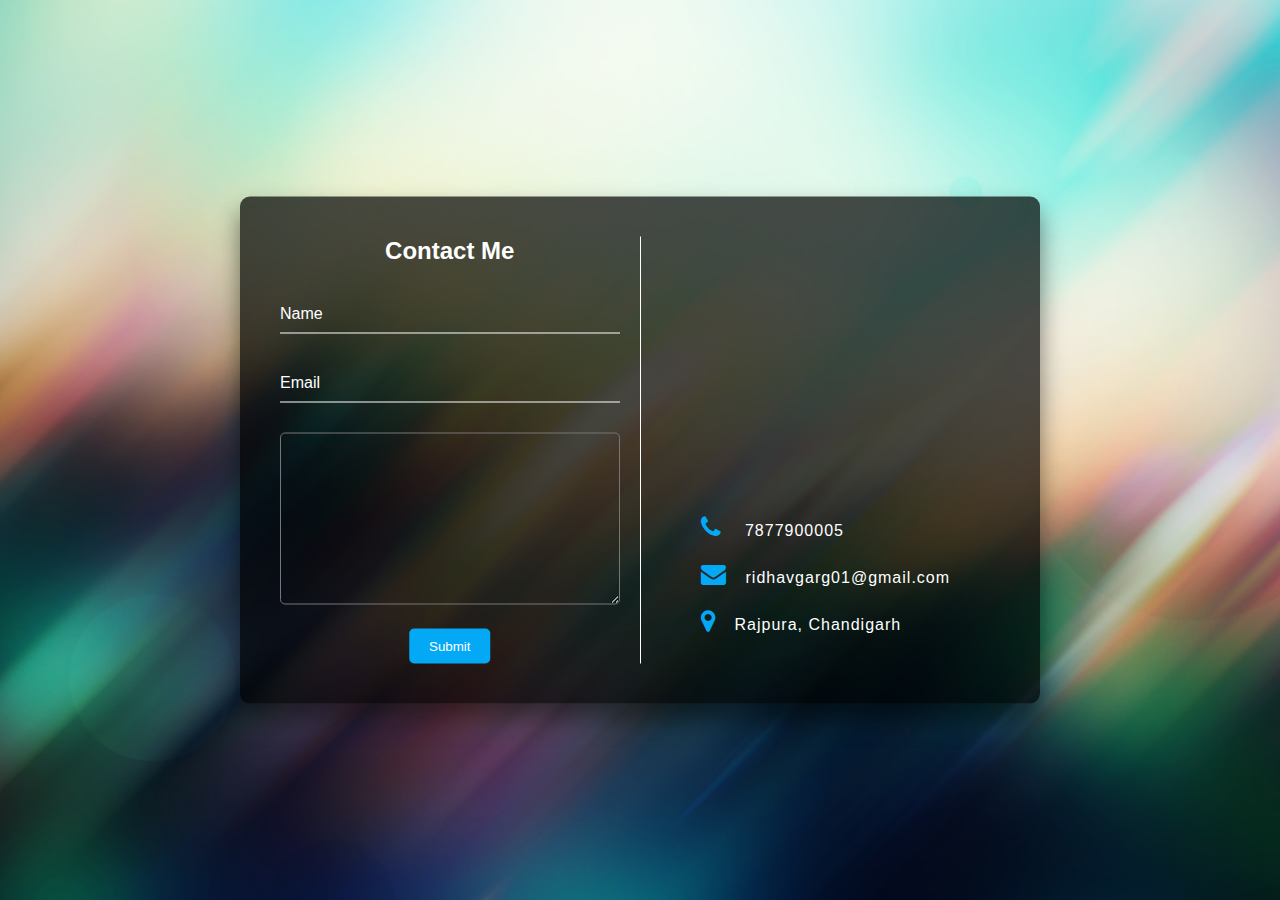
<file: contact.html>
<!DOCTYPE html>
<html lang="en">
<head>
	<meta charset="UTF-8">
	<title>Portfolio | Contact Me</title>
	<link rel="icon" href="img/logo.jpg">
	<link rel="stylesheet" href="css/contact.css">
	<link rel="stylesheet" href="https://cdnjs.cloudflare.com/ajax/libs/font-awesome/4.7.0/css/font-awesome.min.css">
</head>
<body>
	<div class="container">
		<div class="formBox">
			<h2>Contact Me</h2>
			<form name="feedback" action="process.php" method="post">
				<div class="inputBox">
					<input type="text" name="Name" required>
					<label>Name</label>
				</div>
				<div class="inputBox">
					<input type="email" name="email" required>
					<label type="email">Email</label>
				</div>
				<div class="inputBox">
					<textarea name="message" id="" cols="30" rows="10"></textarea>
				</div>
				<input type="submit" value="Submit" name="submit">
			</form>
		</div>
		<div class="contactDetails">
			<iframe src="https://www.google.com/maps/embed?pb=!1m18!1m12!1m3!1d3437.175134961477!2d76.65758911499866!3d30.516086481713128!2m3!1f0!2f0!3f0!3m2!1i1024!2i768!4f13.1!3m3!1m2!1s0x390fc32344a6e2d7%3A0x81b346dee91799ca!2sChitkara+University!5e0!3m2!1sen!2sin!4v1550759325214" width="100%" height="50%" frameborder="0" style="border:0" allowfullscreen></iframe>
			<section>
				<ul>
					<li><i class="fa fa-phone"></i> <span>7877900005</span></li>
					<li><i class="fa fa-envelope"></i><span>ridhavgarg01@gmail.com</span></li>
					<li><i class="fa fa-map-marker"></i><span>Rajpura, Chandigarh</span></li>
				</ul>
			</section>
		</div>
	</div>
</body>
</html>
</file>
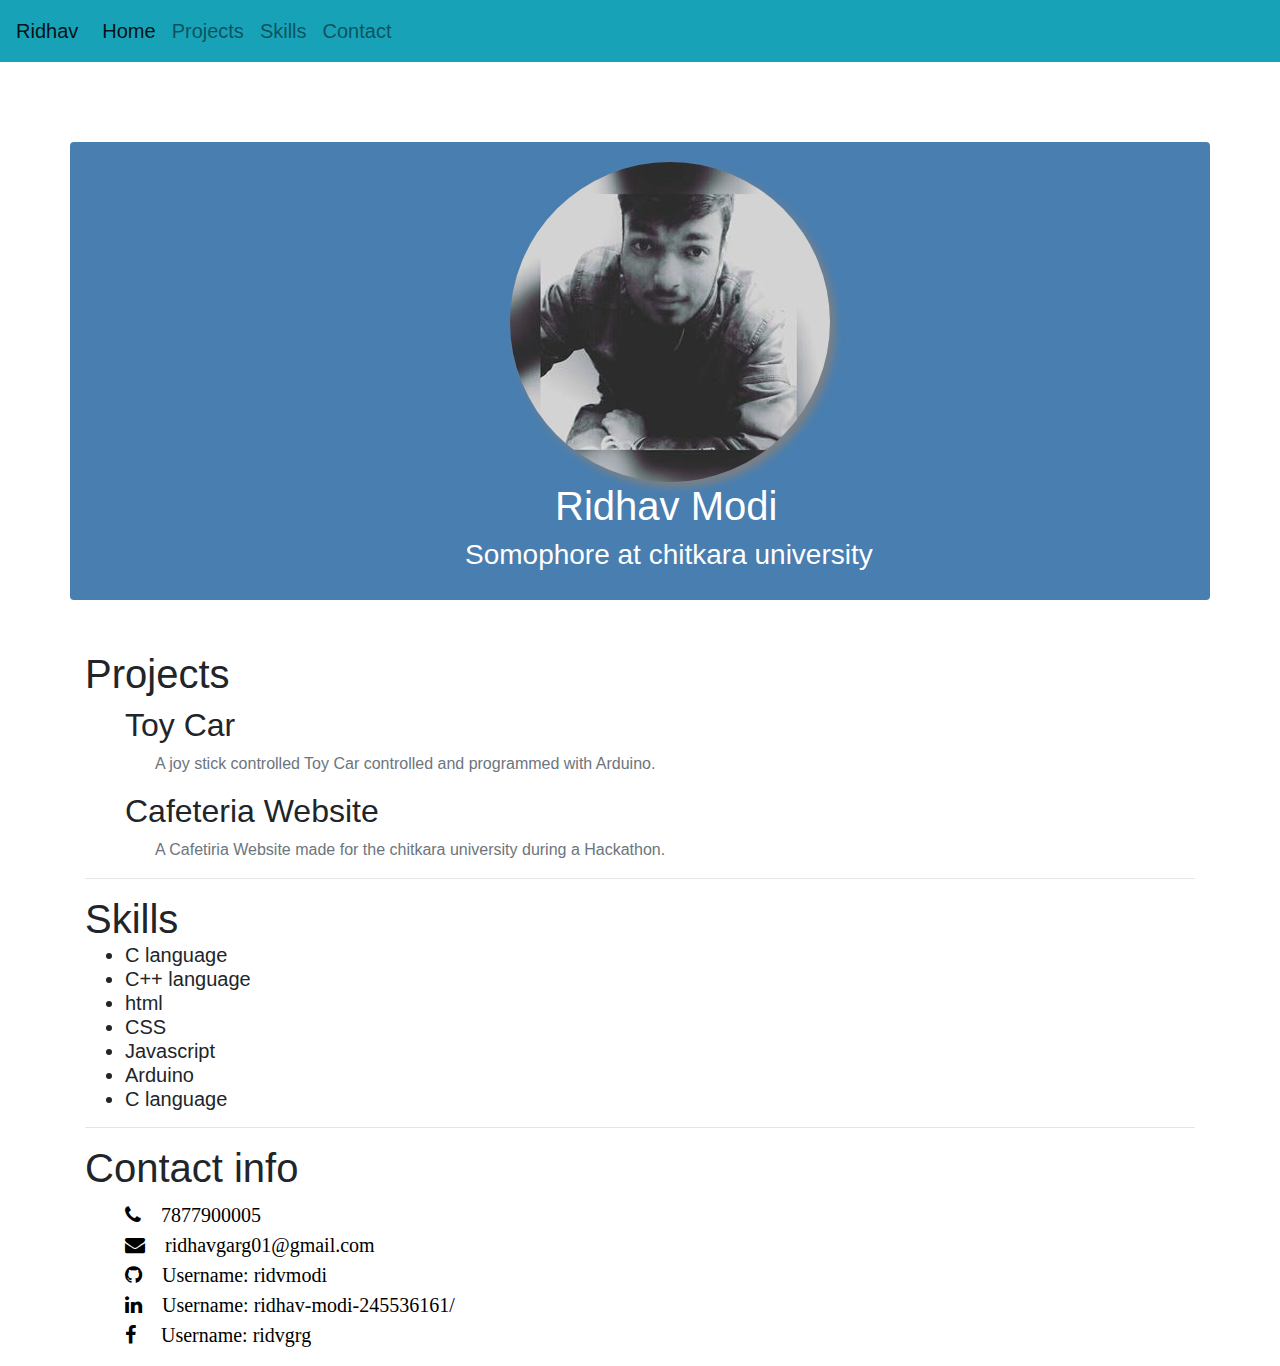
<file: portfolio.htm>
<!DOCTYPE html>
<html lang="en">
<head>
	<meta charset="utf-8">
	<meta name="viewport" content="width=device-width, intial-scale=1.0">
	<meta http-equiv="X-UA-Compatible" content="ie=edge">
	<link rel="stylesheet" href="https://stackpath.bootstrapcdn.com/bootstrap/4.1.3/css/bootstrap.min.css">
	<link rel="stylesheet" href="https://stackpath.bootstrapcdn.com/font-awesome/4.7.0/css/font-awesome.min.css">
	<link rel="stylesheet" href="style.css">
	<title>Profile</title>
</head>
<body>

	<nav class="navbar navbar-expand-lg navbar-light bg-info  " id="Home">
  		<a class="navbar-brand" href="#">Ridhav</a>
  		<button class="navbar-toggler" type="button" data-toggle="collapse" data-target="#nav-content" 	aria-controls="nav-content" aria-expanded="false" aria-label="Toggle navigation">
		<span class="navbar-toggler-icon"></span>
  		</button>

  <div class="collapse navbar-collapse" id="nav-content">
    <ul class="navbar-nav mr-auto">
      <li class="nav-item active">
        <a class="nav-link" href="#Home">Home</a>
      </li>
      <li class="nav-item dropdown">
      	<a href="#Projects" class="nav-link">Projects</a>
      </li>
      <li class="nav-item">
        <a class="nav-link" href="#Skills">Skills</a>
      </li>
      <li class="nav-item">
        <a class="nav-link" href="#Contact">Contact</a>
      </li>
    </ul>
   
  </div>
</nav>

	<div class="container profile rounded">
		<div class="offset-4 col-md-6">
			<img src="mine.jpg" alt="" class=" offset-1 img-fluit text-center">
			<h1 class="offset-2">Ridhav Modi</h1>
			<h3 class="offset-2">Somophore at chitkara university</h3>
		</div>
	</div>
	<div class="container con" >
		<h1 id="Projects">Projects</h1>
		<h2>Toy Car</h2>
		<p class="text-muted des">A joy stick controlled Toy Car controlled and programmed with Arduino.</p>
		<h2>Cafeteria Website</h2>
		<p class="text-muted des">A Cafetiria Website made for the chitkara university during a Hackathon.</p>
		<hr>
		<h1 id="Skills">Skills</li>
		<ul>
			<li>C language</li>
			<li>C++ language</li>
			<li>html</li>
			<li>CSS</li>
			<li>Javascript</li>
			<li>Arduino</li>
			<li>C language</li>
		</ul>
		<hr>
		<h1 id="Contact">Contact info</h1>
		<ul>
			<li class="list-unstyled icons"><a href="#" class="fa fa-phone"><span>7877900005</span></a></li>
			<li class="list-unstyled icons"><a href="#" class="fa fa-envelope"><span>ridhavgarg01@gmail.com</span></a></li>
			<li class="list-unstyled icons"><a href="https://github.com/Ridvmodi" class="fa fa-github"><span>Username: ridvmodi</span></a></li>
			<li class="list-unstyled icons"><a href="https://www.linkedin.com/in/ridhav-modi-245536161/" class="fa fa-linkedin"><span>Username: ridhav-modi-245536161/</span></a></li>
			<li class="list-unstyled icons"><a href="https://www.facebook.com/ridvgrg" class="fa fa-facebook"><span  style="padding-left: 25px;">Username: ridvgrg</span></a></li>
		</ul>
	</div>

</body>
	<script src="https://cdnjs.cloudflare.com/ajax/libs/jquery/3.3.1/jquery.slim.js"></script>
	<script src="https://cdnjs.cloudflare.com/ajax/libs/popper.js/1.14.3/umd/popper.min.js"></script>
	<script src="https://stackpath.bootstrapcdn.com/bootstrap/4.1.3/js/bootstrap.min.js"></script>
</html>
</file>
<file: css/contact.css>
body {
	padding: 0;
	margin: 0;
	font-family: sans-serif;
	background: url(../img/bg.jpg);
	background-repeat: no-repeat;
	background-size: cover;
	background-attachment: fixed;
}
.container {
	position: absolute;
	top: 50%;
	left: 50%;
	transform: translate( -50%, -50%);
	width: 800px;
	padding: 40px;
	background: rgba(0, 0, 0, .7);
	box-sizing: border-box;
	box-shadow: 0 15px 25px rgba(0, 0, 0, 0.5);
	border-radius: 10px;
	display: flex;
}
.formBox {
	width: 48%;
	padding-right: 20px;
	margin-right: 20px;
	border-right: 1px solid white;
	flex: 1;
}
.container .formBox h2 {
	margin: 0 0 30px;
	padding: 0;
	color: #fff;
	text-align: center;
}
.container .formBox .inputBox {
	position: relative;
}
.container .formBox .inputBox input {
	width: 100%;
	padding: 10px 0;
	font-size: 16px;
	background: transparent;
	outline: none;
	color: #fff;
	margin-bottom: 30px;
	border: none;
	border-bottom: 1px solid #fff;
}
.container .formBox .inputBox label {
	position: absolute;
	top: 0;
	left: 0;
	padding: 10px 0;
	font-size: 16px;
	color: white;
	pointer-events: none;
	transition: top 0.5s;
}
.container .formBox .inputBox textarea {
	background: transparent;
	overflow: hidden;
	border-radius: 5px;
	width: 100%;
	color: white;
	padding: 10px;
	outline: none;
	box-sizing: border-box;
}
.container .formBox .inputBox input:focus ~ label,
.container .formBox .inputBox input:valid ~ label {
	top: -18px;
	font-size: 12px;
	color: #03a9f4;
}
.container .formBox input[type="submit"] {
	outline: none;
	background: #03a9f4;
	padding: 10px 20px;
	border: none;
	color: white;
	border-radius: 5px;
	cursor: pointer;
	position: relative;
	left: 50%;
	transform: translate(-50%);
	margin-top: 20px;
} 
.contactDetails {
	width: 100%;
	float: right;
	flex: 1;
}
.contactDetails section {
	margin-top: 60px;
}
.contactDetails li {
	list-style-type: none;
	margin-bottom: 15px; 
}
.contactDetails span {
	font-size: 16px;
	line-height: 32px;
	letter-spacing: 1px;
	color: #fff;
}
.contactDetails i {
	color: #03a9f4;
	font-size: 25px;
	margin-right: 20px;
}
</file>
<file: style.css>
.profile{
	margin-top: 80px;
	background-color: #487EB0;
	padding: 20px 0;
	color: white;
}
.profile h3{
	margin-left: 0;
}
img{
	box-shadow: 5px 5px 10px grey;
	border-radius: 50%;
}
h2{
	text-indent: 40px;
}
.des{
	text-indent: 70px;
}
.con{
	margin-top: 50px;
}
li{
	font-size: 20px;
}
.icons a{
	color: black;
	text-decoration: none;
}
span{
	padding-left: 20px;
}
</file>
